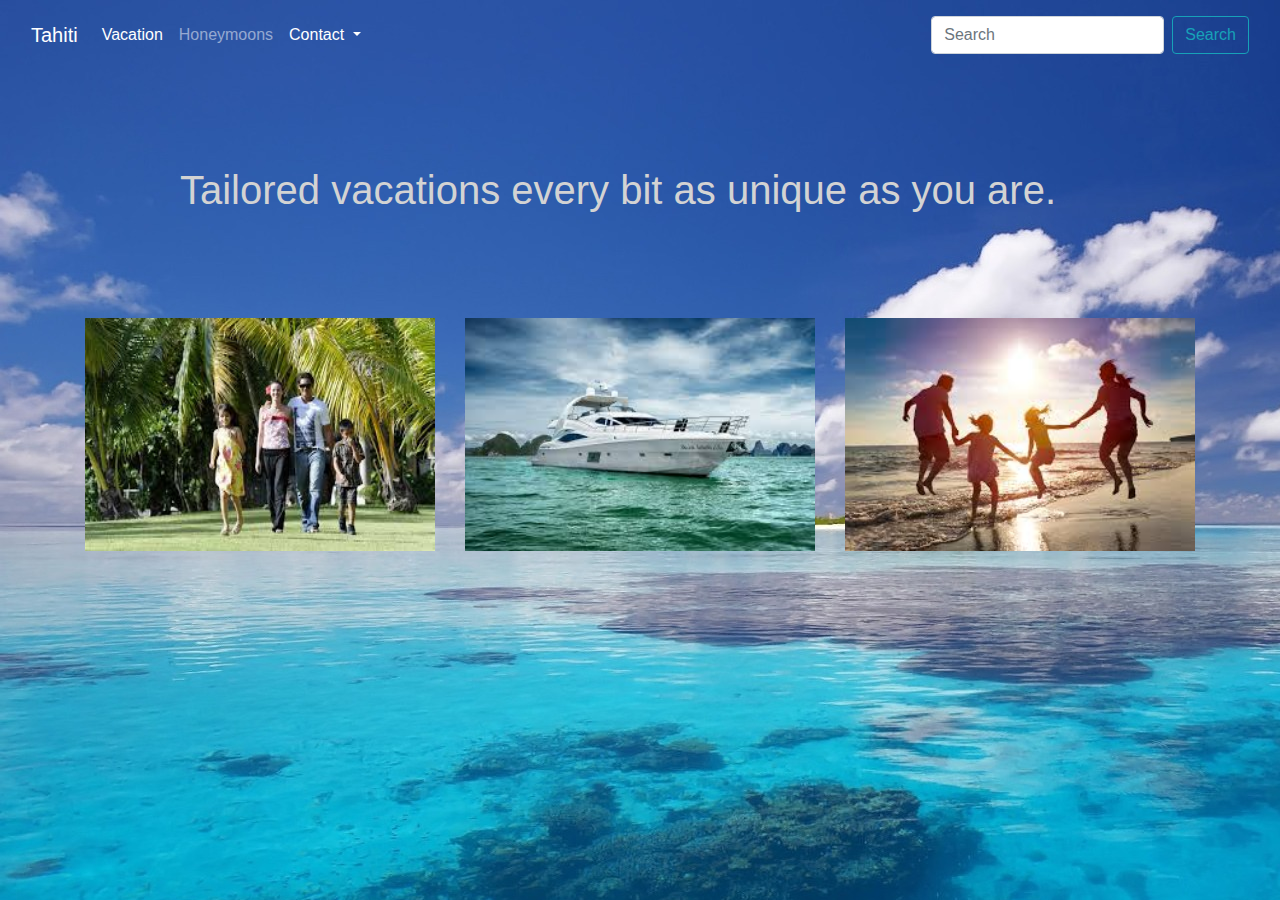
<file: index.html>
<!DOCTYPE html>
<html lang="en">

<head>
    <meta charset="UTF-8">
    <meta name="viewport" content="width=device-width, initial-scale=1.0">
    <link rel="stylesheet" href="https://stackpath.bootstrapcdn.com/bootstrap/4.4.1/css/bootstrap.min.css"
        integrity="sha384-Vkoo8x4CGsO3+Hhxv8T/Q5PaXtkKtu6ug5TOeNV6gBiFeWPGFN9MuhOf23Q9Ifjh" crossorigin="anonymous">
    <title>Bootstrap</title>
    <link rel="stylesheet" href="main.css">
</head>

<body id="bodyindex">
    <div class="container-fluid">
        <nav class="navbar navbar-expand-md navbar-dark">
            <a href="index.html" class="navbar-brand">Tahiti</a>
            <button class="navbar-toggler" type="button" data-toggle="collapse" data-target="#navbarId"
                aria-controls="navbarId" aria-expanded="false" aria-label="Toggle navigation">
                <span class="navbar-toggler-icon"></span>
            </button>
            <div class="collapse navbar-collapse" id="navbarId">
                <ul class="navbar-nav mr-auto">
                    <li class="nav-item active">
                        <a href="vacation.html" class="nav-link">Vacation</a>
                    </li>
                    <li class="nav-item">
                        <a href="#" class="nav-link" data-toggle="modal" data-target="#modalni1"
                            data-backdrop="static">Honeymoons</a>
                    </li>
                    <div class="modal fade" id="modalni1" role="dialog">
                        <div class="modal-dialog">
                            <div class="modal-content">
                                <div class="modal-header">
                                    <h5 class="modal-title">Honeymoons</h5>
                                    <button type="button" class="close" data-dismiss="modal">&times;
                                    </button>
                                </div>
                                <div class="modal-body">
                                    <p>
                                        Lorem, ipsum dolor sit amet consectetur adipisicing elit. Nemo consequuntur et
                                        iusto magni sint distinctio itaque ullam, quod nihil voluptates nostrum ad
                                        expedita eum quis nobis? Aspernatur excepturi eveniet unde.Natus, voluptatum!
                                        Quo repellendus ut suscipit officiis ipsa dignissimos aliquid vel laudantium
                                        tempora, at deserunt voluptas itaque ea facere ab maiores fugiat eaque, cum
                                        quisquam temporibus inventore quibusdam hic quae!
                                    </p>
                                </div>
                                <div class="modal-footer">
                                    <button type="button" class="btn btn-secondary" data-dismiss="modal">Close</button>
                                    <button type="button" class="btn btn-link"
                                        onclick="window.location='contact.html';">Contact us</button>
                                </div>
                            </div>
                        </div>
                    </div>
                    <li class="nav-item dropdown">
                        <a class="nav-link dropdown-toggle active" href="#" id="navbarDropdown" role="button"
                            data-toggle="dropdown" aria-haspopup="true" aria-expanded="false">
                            Contact
                        </a>
                        <div class="dropdown-menu" aria-labelledby="navbarDropdown">
                            <a class="dropdown-item" href="contact.html">About us</a>
                            <a class="dropdown-item" href="#">About you</a>
                        </div>
                    </li>
                </ul>
                <form action="#" class="form-inline my-2">
                    <input type="search" class="form-control mr-sm-2" placeholder="Search" aria-label="Search">
                    <button class="btn btn-outline-info">Search</button>
                </form>

            </div>
        </nav>

    </div>


    <div class="container m-5 p-5" style=" color:lightgray;">

        <h1 class="text-center">Tailored vacations every bit as unique as you are.</h1>


    </div>


    <div class="container">
        <div class="row">
            <div class="col-md-4 ">
                <img src="images/family.jpg" alt="">
            </div>
            <div class=" col-md-4">
                <img src="images/yacht.jpg" alt="">
            </div>
            <div class=" col-md-4 ">
                <img src="images/vacation.jpg" alt="">
            </div>
        </div>

    </div>


    <script src=" https://code.jquery.com/jquery-3.4.1.slim.min.js"
        integrity="sha384-J6qa4849blE2+poT4WnyKhv5vZF5SrPo0iEjwBvKU7imGFAV0wwj1yYfoRSJoZ+n"
        crossorigin="anonymous"></script>
    <script src="https://cdn.jsdelivr.net/npm/popper.js@1.16.0/dist/umd/popper.min.js"
        integrity="sha384-Q6E9RHvbIyZFJoft+2mJbHaEWldlvI9IOYy5n3zV9zzTtmI3UksdQRVvoxMfooAo"
        crossorigin="anonymous"></script>
    <script src="https://stackpath.bootstrapcdn.com/bootstrap/4.4.1/js/bootstrap.min.js"
        integrity="sha384-wfSDF2E50Y2D1uUdj0O3uMBJnjuUD4Ih7YwaYd1iqfktj0Uod8GCExl3Og8ifwB6"
        crossorigin="anonymous"></script>
</body>

</html>
</file>
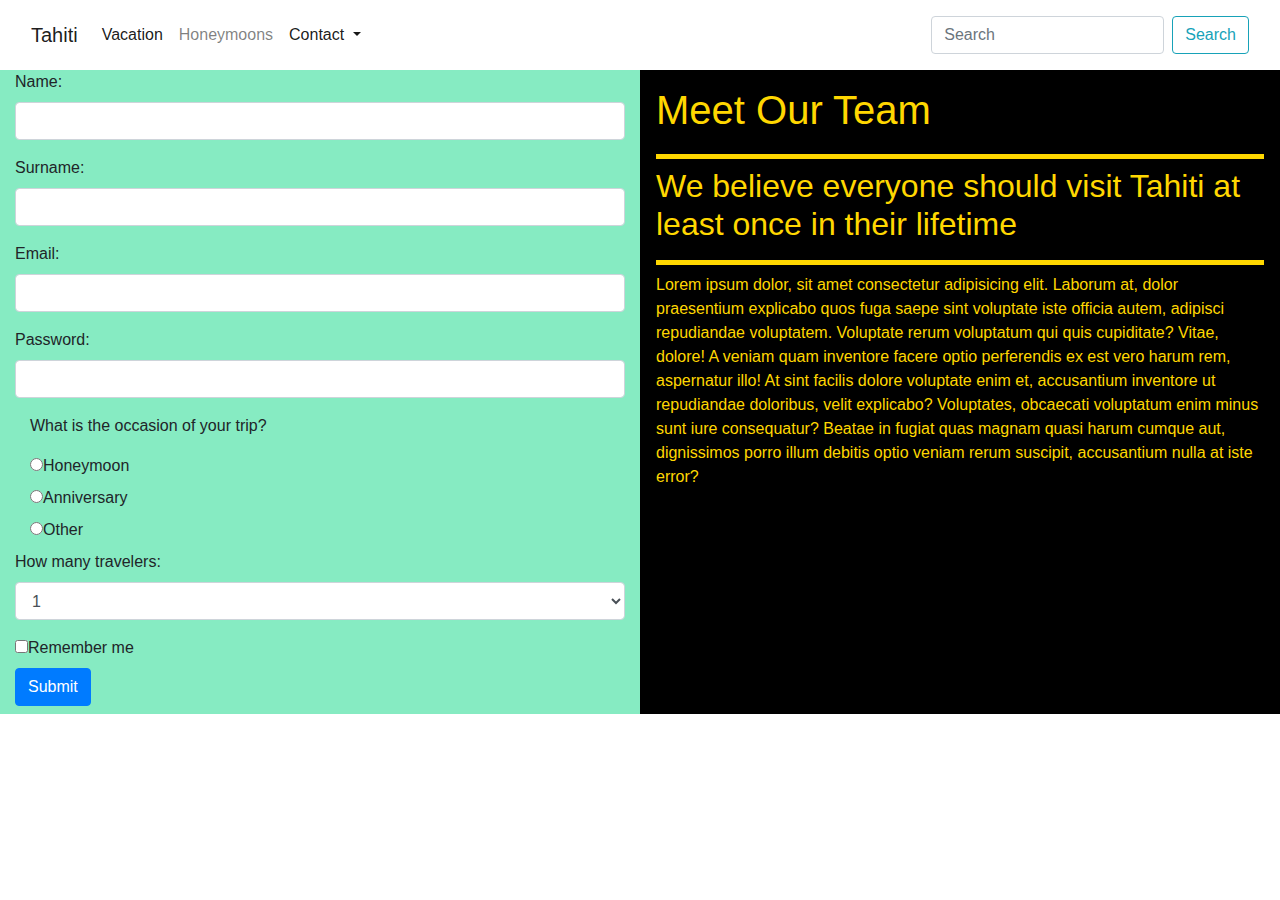
<file: contact.html>
<!DOCTYPE html>
<html lang="en">

<head>
    <meta charset="UTF-8">
    <meta name="viewport" content="width=device-width, initial-scale=1.0">
    <link rel="stylesheet" href="https://stackpath.bootstrapcdn.com/bootstrap/4.4.1/css/bootstrap.min.css"
        integrity="sha384-Vkoo8x4CGsO3+Hhxv8T/Q5PaXtkKtu6ug5TOeNV6gBiFeWPGFN9MuhOf23Q9Ifjh" crossorigin="anonymous">
    <title>Contact</title>
    <link rel="stylesheet" href="main.css">
</head>

<body>
    <div class="container-fluid">
        <nav class="navbar navbar-expand-md navbar-light">
            <a href="index.html" class="navbar-brand">Tahiti</a>
            <button class="navbar-toggler" type="button" data-toggle="collapse" data-target="#navbarId"
                aria-controls="navbarId" aria-expanded="false" aria-label="Toggle navigation">
                <span class="navbar-toggler-icon"></span>
            </button>
            <div class="collapse navbar-collapse" id="navbarId">
                <ul class="navbar-nav mr-auto">
                    <li class="nav-item active">
                        <a href="vacation.html" class="nav-link">Vacation</a>
                    </li>
                    <li class="nav-item">
                        <a href="#" class="nav-link" data-toggle="modal" data-target="#modalni1"
                            data-backdrop="static">Honeymoons</a>
                    </li>
                    <div class="modal fade" id="modalni1" role="dialog">
                        <div class="modal-dialog">
                            <div class="modal-content">
                                <div class="modal-header">
                                    <h5 class="modal-title">Honeymoons</h5>
                                    <button type="button" class="close" data-dismiss="modal">&times;
                                    </button>
                                </div>
                                <div class="modal-body">
                                    <p>
                                        Lorem, ipsum dolor sit amet consectetur adipisicing elit. Nemo consequuntur et
                                        iusto magni sint distinctio itaque ullam, quod nihil voluptates nostrum ad
                                        expedita eum quis nobis? Aspernatur excepturi eveniet unde.Natus, voluptatum!
                                        Quo repellendus ut suscipit officiis ipsa dignissimos aliquid vel laudantium
                                        tempora, at deserunt voluptas itaque ea facere ab maiores fugiat eaque, cum
                                        quisquam temporibus inventore quibusdam hic quae!
                                    </p>
                                </div>
                                <div class="modal-footer">
                                    <button type="button" class="btn btn-secondary" data-dismiss="modal">Close</button>
                                    <button type="button" class="btn btn-link"
                                        onclick="window.location='contact.html';">Contact us</button>
                                </div>
                            </div>
                        </div>
                    </div>
                    <li class="nav-item dropdown">
                        <a class="nav-link dropdown-toggle active" href="#" id="navbarDropdown" role="button"
                            data-toggle="dropdown" aria-haspopup="true" aria-expanded="false">
                            Contact
                        </a>
                        <div class="dropdown-menu" aria-labelledby="navbarDropdown">
                            <a class="dropdown-item" href="contact.html">About us</a>
                            <a class="dropdown-item" href="#">About you</a>
                        </div>
                    </li>
                </ul>
                <form action="#" class="form-inline my-2">
                    <input type="search" class="form-control mr-sm-2" placeholder="Search" aria-label="Search">
                    <button class="btn btn-outline-info">Search</button>
                </form>

            </div>
        </nav>

    </div>

    <div class="container-fluid">
        <div class="row">
            <div class="col-md-6" style="background-color: #86ebc2">
                <div class="form-group">
                    <label for="name">Name:</label>
                    <input type="text" id="name" name="name" class="form-control">
                </div>
                <div class="form-group">
                    <label for="surname">Surname:</label>
                    <input type="text" id="surname" name="surname" class="form-control">
                </div>
                <div class="form-group">
                    <label for="mail">Email:</label>
                    <input type="email" id="mail" name="mail" class="form-control">
                </div>
                <div class="form-group">
                    <label for="pass">Password:</label>
                    <input type="password" id="pass" name="pass" class="form-control">
                </div>
                <div class="col-md-6">
                    <p>What is the occasion of your trip?</p>
                    <div class="radio">
                        <label><input type="radio" name="optradio" id="radio1" value="1">Honeymoon</label>
                    </div>
                    <div class="radio">
                        <label><input type="radio" name="optradio" id="radio2" value="2">Anniversary</label>
                    </div>
                    <div class="radio">
                        <label><input type="radio" name="optradio" id="radio3" value="3">Other</label>
                    </div>
                </div>
                <div class="form-group">
                    <label for="sel1">How many travelers:</label>
                    <select class="form-control" id="sel1">
                        <option>1</option>
                        <option>2</option>
                        <option>3</option>
                        <option>4</option>
                    </select>
                </div>
                <div class="checkbox">
                    <label><input type="checkbox" value="1">Remember me</label>
                </div>
                <button type="button" class="btn btn-primary mb-2">Submit</button>
            </div>
            <div class="col-md-6" id="meetourteam">
                <h1>Meet Our Team</h1>
                <h2>We believe everyone should visit Tahiti at least once in their lifetime</h2>
                <p>
                    Lorem ipsum dolor, sit amet consectetur adipisicing elit. Laborum at, dolor praesentium explicabo
                    quos fuga saepe sint voluptate iste officia autem, adipisci repudiandae voluptatem. Voluptate rerum
                    voluptatum qui quis cupiditate?
                    Vitae, dolore! A veniam quam inventore facere optio perferendis ex est vero harum rem, aspernatur
                    illo! At sint facilis dolore voluptate enim et, accusantium inventore ut repudiandae doloribus,
                    velit explicabo?
                    Voluptates, obcaecati voluptatum enim minus sunt iure consequatur? Beatae in fugiat quas magnam
                    quasi harum cumque aut, dignissimos porro illum debitis optio veniam rerum suscipit, accusantium
                    nulla at iste error?
                </p>
            </div>
        </div>
    </div>


    <script src="https://code.jquery.com/jquery-3.4.1.slim.min.js"
        integrity="sha384-J6qa4849blE2+poT4WnyKhv5vZF5SrPo0iEjwBvKU7imGFAV0wwj1yYfoRSJoZ+n"
        crossorigin="anonymous"></script>
    <script src="https://cdn.jsdelivr.net/npm/popper.js@1.16.0/dist/umd/popper.min.js"
        integrity="sha384-Q6E9RHvbIyZFJoft+2mJbHaEWldlvI9IOYy5n3zV9zzTtmI3UksdQRVvoxMfooAo"
        crossorigin="anonymous"></script>
    <script src="https://stackpath.bootstrapcdn.com/bootstrap/4.4.1/js/bootstrap.min.js"
        integrity="sha384-wfSDF2E50Y2D1uUdj0O3uMBJnjuUD4Ih7YwaYd1iqfktj0Uod8GCExl3Og8ifwB6"
        crossorigin="anonymous"></script>
</body>

</html>
</file>
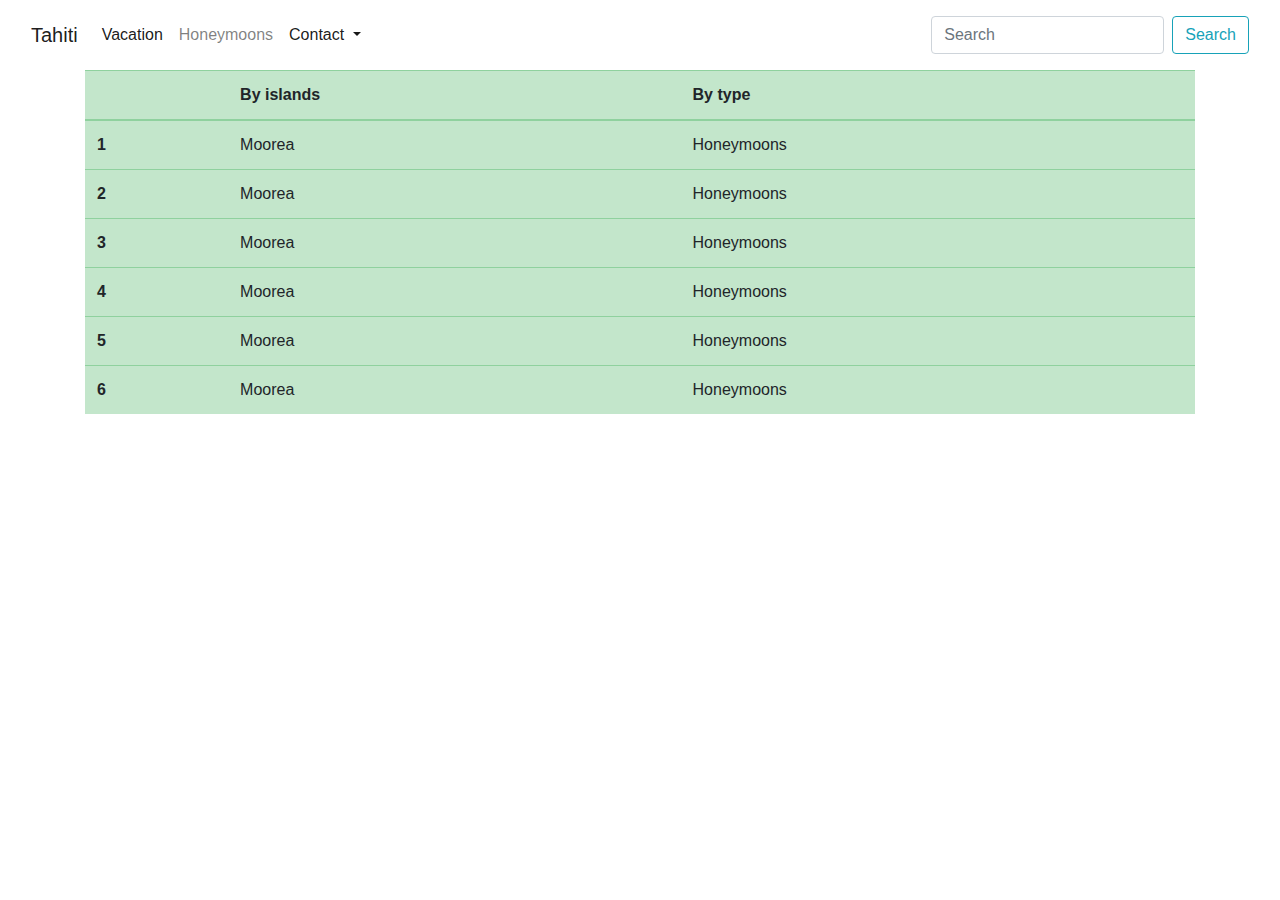
<file: vacation.html>
<!DOCTYPE html>
<html lang="en">

<head>
    <meta charset="UTF-8">
    <meta name="viewport" content="width=device-width, initial-scale=1.0">
    <link rel="stylesheet" href="https://stackpath.bootstrapcdn.com/bootstrap/4.4.1/css/bootstrap.min.css"
        integrity="sha384-Vkoo8x4CGsO3+Hhxv8T/Q5PaXtkKtu6ug5TOeNV6gBiFeWPGFN9MuhOf23Q9Ifjh" crossorigin="anonymous">
    <title>Vacation</title>
</head>

<body>
    <div class="container-fluid">
        <nav class="navbar navbar-expand-md navbar-light">
            <a href="index.html" class="navbar-brand">Tahiti</a>
            <button class="navbar-toggler" type="button" data-toggle="collapse" data-target="#navbarId"
                aria-controls="navbarId" aria-expanded="false" aria-label="Toggle navigation">
                <span class="navbar-toggler-icon"></span>
            </button>
            <div class="collapse navbar-collapse" id="navbarId">
                <ul class="navbar-nav mr-auto">
                    <li class="nav-item active">
                        <a href="vacation.html" class="nav-link">Vacation</a>
                    </li>
                    <li class="nav-item">
                        <a href="#" class="nav-link" data-toggle="modal" data-target="#modalni1"
                            data-backdrop="static">Honeymoons</a>
                    </li>
                    <div class="modal fade" id="modalni1" role="dialog">
                        <div class="modal-dialog">
                            <div class="modal-content">
                                <div class="modal-header">
                                    <h5 class="modal-title">Honeymoons</h5>
                                    <button type="button" class="close" data-dismiss="modal">&times;
                                    </button>
                                </div>
                                <div class="modal-body">
                                    <p>
                                        Lorem, ipsum dolor sit amet consectetur adipisicing elit. Nemo consequuntur et
                                        iusto magni sint distinctio itaque ullam, quod nihil voluptates nostrum ad
                                        expedita eum quis nobis? Aspernatur excepturi eveniet unde.Natus, voluptatum!
                                        Quo repellendus ut suscipit officiis ipsa dignissimos aliquid vel laudantium
                                        tempora, at deserunt voluptas itaque ea facere ab maiores fugiat eaque, cum
                                        quisquam temporibus inventore quibusdam hic quae!
                                    </p>
                                </div>
                                <div class="modal-footer">
                                    <button type="button" class="btn btn-secondary" data-dismiss="modal">Close</button>
                                    <button type="button" class="btn btn-link"
                                        onclick="window.location='contact.html';">Contact us</button>
                                </div>
                            </div>
                        </div>
                    </div>
                    <li class="nav-item dropdown">
                        <a class="nav-link dropdown-toggle active" href="#" id="navbarDropdown" role="button"
                            data-toggle="dropdown" aria-haspopup="true" aria-expanded="false">
                            Contact
                        </a>
                        <div class="dropdown-menu" aria-labelledby="navbarDropdown">
                            <a class="dropdown-item" href="contact.html">About us</a>
                            <a class="dropdown-item" href="#">About you</a>
                        </div>
                    </li>
                </ul>
                <form action="#" class="form-inline my-2">
                    <input type="search" class="form-control mr-sm-2" placeholder="Search" aria-label="Search">
                    <button class="btn btn-outline-info">Search</button>
                </form>

            </div>
        </nav>

    </div>
    <div class="container">
        <div class="row">
            <div class="col-md-12">
                <table class="table table-success table-hover">
                    <thead>
                        <tr>
                            <th scope="col"></th>
                            <th scope="col">By islands</th>
                            <th scope="col">By type</th>
                        </tr>
                    </thead>
                    <tbody>
                        <tr>
                            <th scope="row">1</th>
                            <td>Moorea</td>
                            <td>Honeymoons</td>
                        </tr>
                        <tr>
                            <th scope="row">2</th>
                            <td>Moorea</td>
                            <td>Honeymoons</td>
                        </tr>
                        <tr>
                            <th scope="row">3</th>
                            <td>Moorea</td>
                            <td>Honeymoons</td>
                        </tr>
                        <tr>
                            <th scope="row">4</th>
                            <td>Moorea</td>
                            <td>Honeymoons</td>
                        </tr>
                        <tr>
                            <th scope="row">5</th>
                            <td>Moorea</td>
                            <td>Honeymoons</td>
                        </tr>
                        <tr>
                            <th scope="row">6</th>
                            <td>Moorea</td>
                            <td>Honeymoons</td>
                        </tr>
                    </tbody>
                </table>

            </div>
        </div>
    </div>

    <script src="https://code.jquery.com/jquery-3.4.1.slim.min.js"
        integrity="sha384-J6qa4849blE2+poT4WnyKhv5vZF5SrPo0iEjwBvKU7imGFAV0wwj1yYfoRSJoZ+n"
        crossorigin="anonymous"></script>
    <script src="https://cdn.jsdelivr.net/npm/popper.js@1.16.0/dist/umd/popper.min.js"
        integrity="sha384-Q6E9RHvbIyZFJoft+2mJbHaEWldlvI9IOYy5n3zV9zzTtmI3UksdQRVvoxMfooAo"
        crossorigin="anonymous"></script>
    <script src="https://stackpath.bootstrapcdn.com/bootstrap/4.4.1/js/bootstrap.min.js"
        integrity="sha384-wfSDF2E50Y2D1uUdj0O3uMBJnjuUD4Ih7YwaYd1iqfktj0Uod8GCExl3Og8ifwB6"
        crossorigin="anonymous"></script>
</body>

</html>
</file>
<file: main.css>
#bodyindex {
    background-image: url(images/blue.jpg);
    height: 100%;
    
}
#meetourteam {
    background-color: black;
}
#meetourteam{
    color: gold;
    padding: 1em;
}
#meetourteam h1, h2 {
    border-bottom: 5px solid gold;
    padding-bottom: 0.5em;
}
img {
    display: block;
    width: 100%;
    min-height: 100%;

}
</file>
